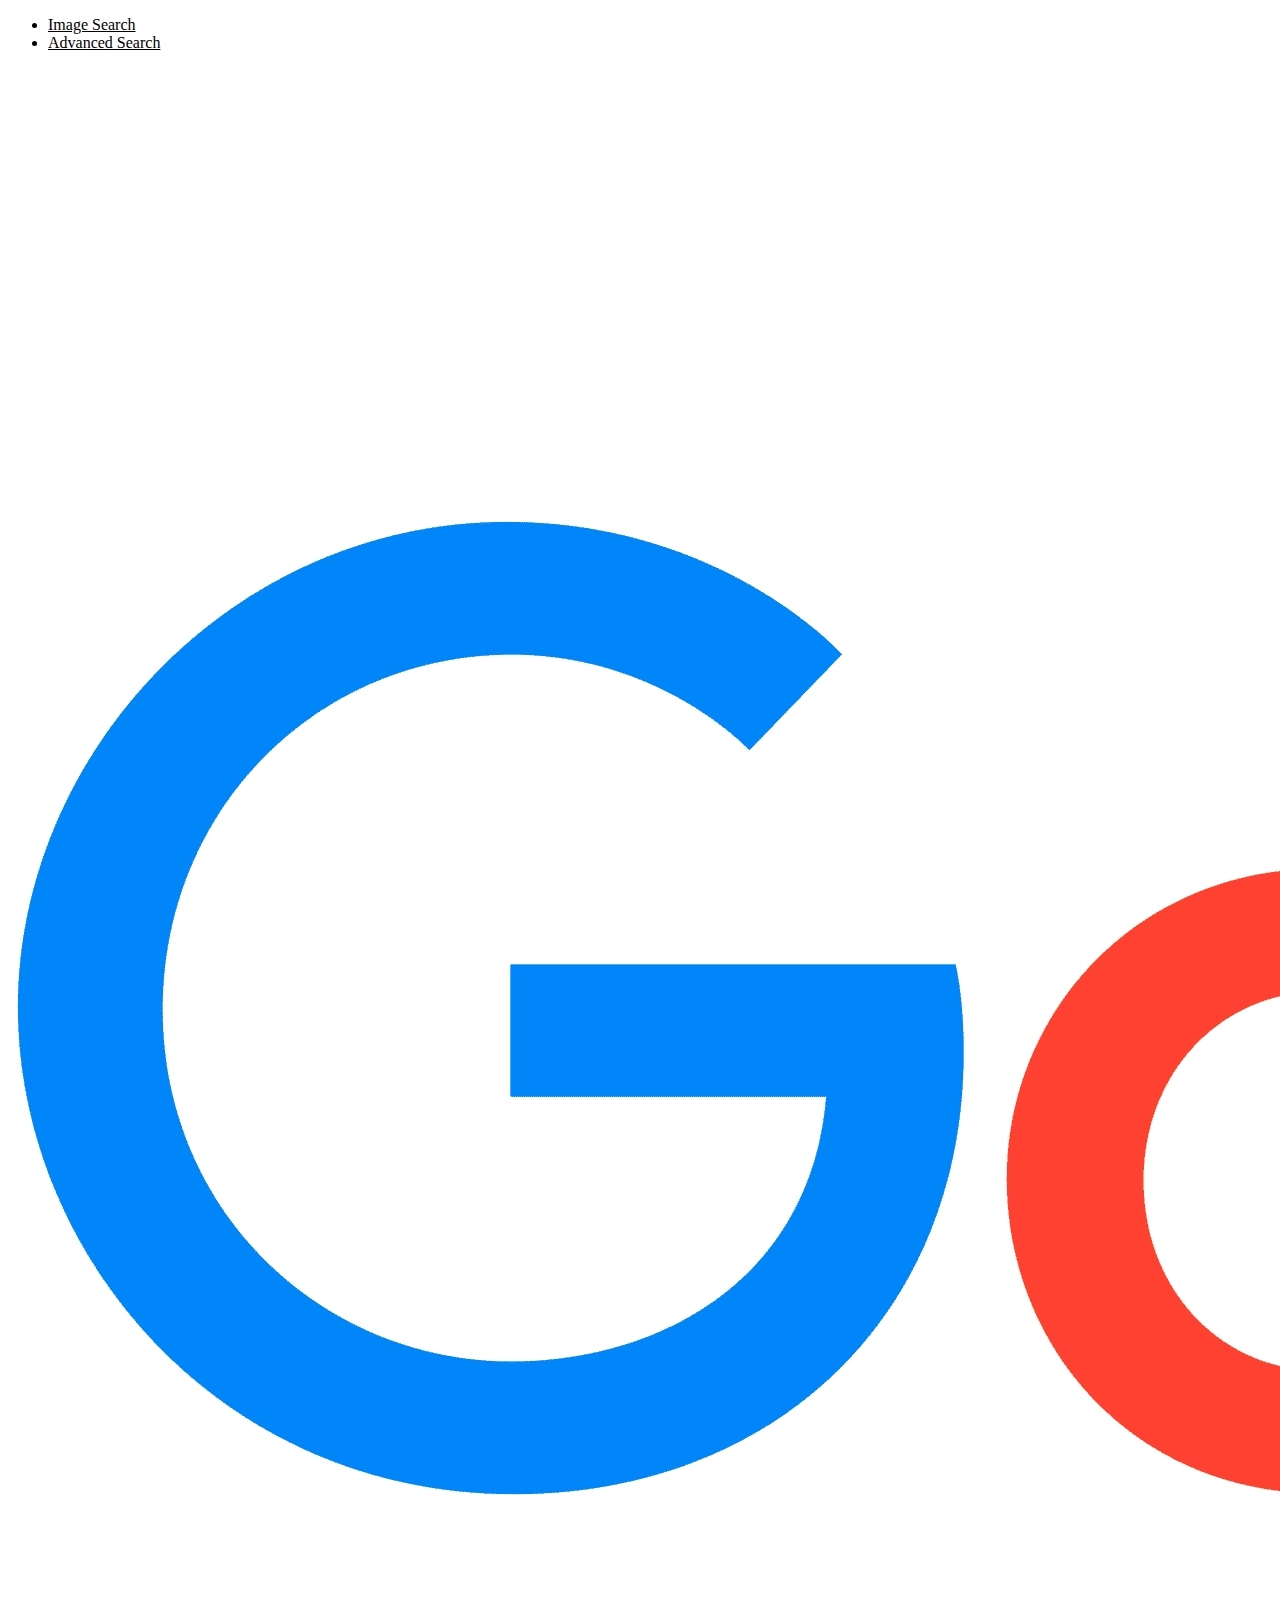
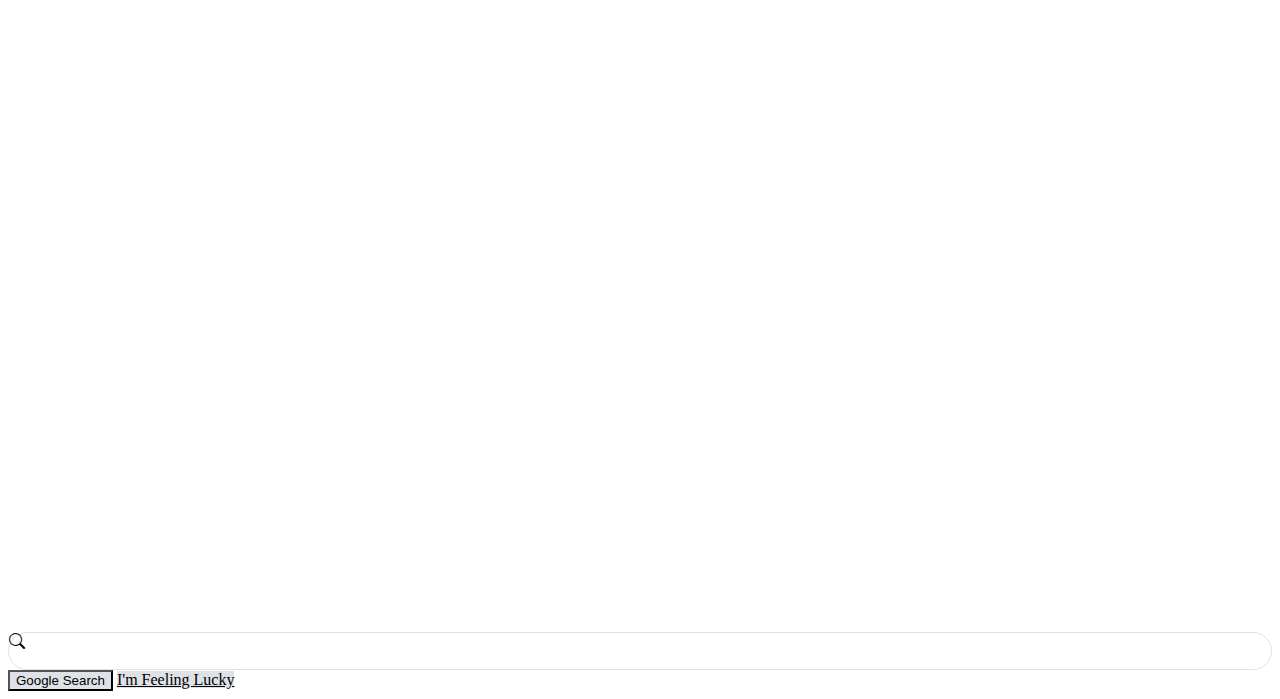
<file: index.html>
<!DOCTYPE html>
<html lang="en">
<head>
<title>Search</title><link rel="icon" type="image/x-icon" href="resources/2991148.png"><link rel="stylesheet" href="styles/styles.css">
<link href="https://cdn.jsdelivr.net/npm/bootstrap@5.3.0-alpha3/dist/css/bootstrap.min.css" rel="stylesheet" integrity="sha384-KK94CHFLLe+nY2dmCWGMq91rCGa5gtU4mk92HdvYe+M/SXH301p5ILy+dN9+nJOZ" crossorigin="anonymous">
<script src="https://cdn.jsdelivr.net/npm/bootstrap@5.3.0-alpha3/dist/js/bootstrap.bundle.min.js" integrity="sha384-ENjdO4Dr2bkBIFxQpeoTz1HIcje39Wm4jDKdf19U8gI4ddQ3GYNS7NTKfAdVQSZe" crossorigin="anonymous"></script>
<meta name="viewport" content="width=device-width, initial-scale=1">
<link rel="stylesheet" href="https://cdn.jsdelivr.net/npm/bootstrap-icons@1.10.4/font/bootstrap-icons.css">
</head>

<body>
    <div class="container-fluid">
        <header class="d-flex flex-wrap justify-content-center mb-4 border-bottom py-2">
            <ul class="nav nav-pills ms-auto">
                <li class="nav-item">
                    <a class="nav-link" style="color: #000000;" href="img_search.html">Image Search</a>
                </li>
                <li class="nav-item">
                    <a class="nav-link" style="color: #000000;" href="adv_search.html">Advanced Search</a>
                </li>
            </ul>
        </header>
        <div class="row justify-content-center">
            <img class="w-25 mt-5 pt-5" src="resources/logo-Google.png" alt="google logo">
        </div>

        <form class="my-3" action="https://google.com/search">
            <div class="row justify-content-center my-3">
                <div class="col-sm-6 d-flex q-bar">
                    <i class="bi bi-search p-2"></i>
                    <input class="p-2 q-input" type="text" name="q">
                </div>
            </div>
            <div class="row justify-content-center my-3">
                <div class="col-sm-6 d-flex justify-content-center">
                    <input class="btn search-btn align-item-center mx-2" type="submit" value="Google Search">
                    <a class="btn search-btn align-item-center mx-2" href="https://www.google.com/doodles">I'm Feeling Lucky</a>
                </div>
            </div>
        </form>
    </div>
</body>

</html>
</file>
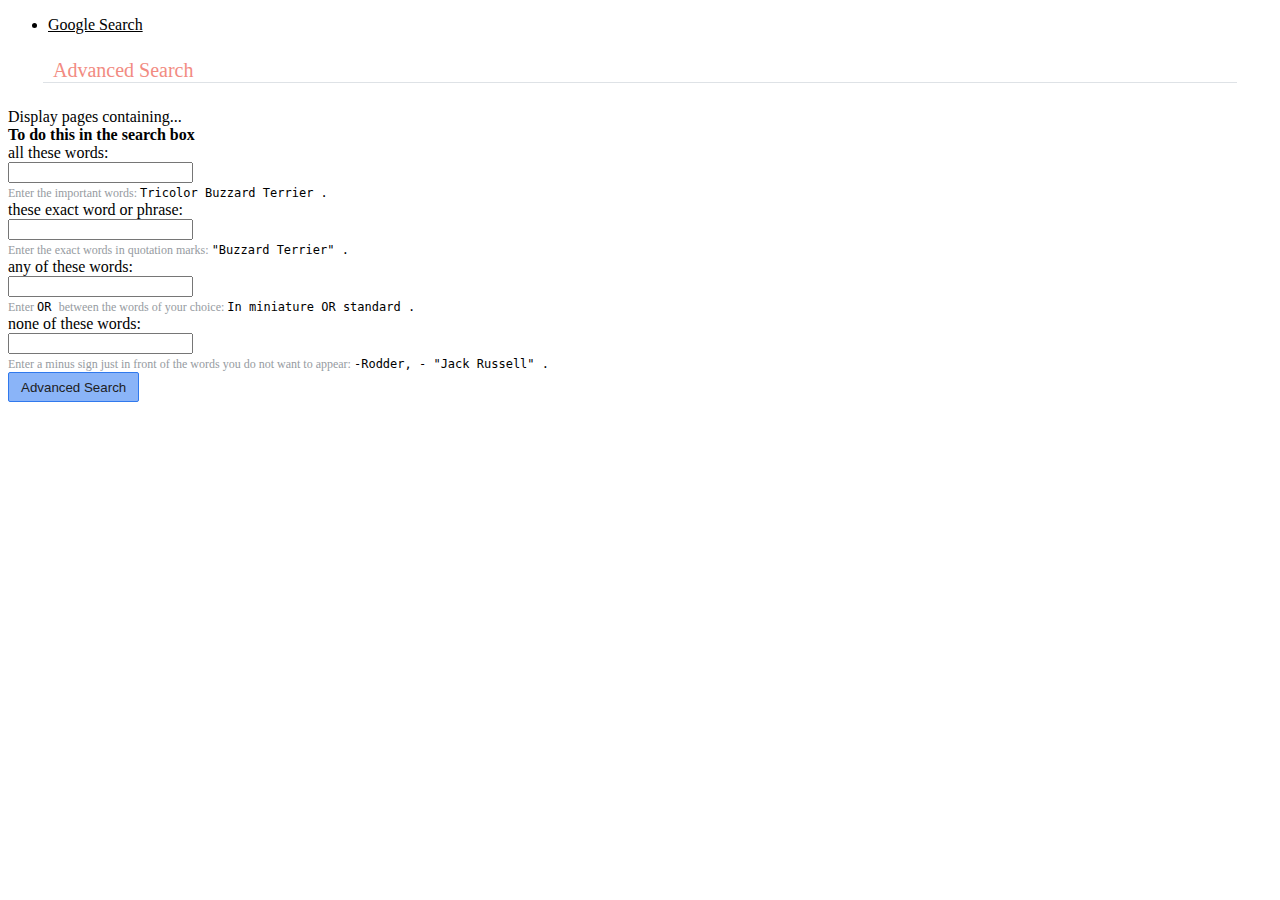
<file: adv_search.html>
<!DOCTYPE html>
<html lang="en">

<head>
    <title>Advanced Search</title>
    <link rel="icon" type="image/x-icon" href="resources/2991148.png">
    <link rel="stylesheet" href="styles/styles.css">
    <link rel="stylesheet" href="styles/adv_styles.css">
    <link href="https://cdn.jsdelivr.net/npm/bootstrap@5.3.0-alpha3/dist/css/bootstrap.min.css" rel="stylesheet"
        integrity="sha384-KK94CHFLLe+nY2dmCWGMq91rCGa5gtU4mk92HdvYe+M/SXH301p5ILy+dN9+nJOZ" crossorigin="anonymous">
    <script src="https://cdn.jsdelivr.net/npm/bootstrap@5.3.0-alpha3/dist/js/bootstrap.bundle.min.js"
        integrity="sha384-ENjdO4Dr2bkBIFxQpeoTz1HIcje39Wm4jDKdf19U8gI4ddQ3GYNS7NTKfAdVQSZe"
        crossorigin="anonymous"></script>
    <meta name="viewport" content="width=device-width, initial-scale=1">
    <link rel="stylesheet" href="https://cdn.jsdelivr.net/npm/bootstrap-icons@1.10.4/font/bootstrap-icons.css">
</head>

<body>
    <div class="container-fluid">
        <header class="d-flex flex-wrap justify-content-center mb-4 py-2">
            <ul class="nav nav-pills ms-auto">
                <li class="nav-item">
                    <a class="nav-link" style="color: #000000;" href="index.html">Google Search</a>
                </li>
            </ul>
        </header>
        <div class="row title-bar"><label class="adv-pg-title">Advanced Search</label></div>

        <form action="https://google.com/search">
            <div class="row m-3">
                <div class="col-sm-2"><span>Display pages containing...</span></div>
                <div class="col-sm-7"></div>
                <div class="col-sm-3"><span style="font-weight: bold;">To do this in the search box</span></div>
            </div>
            <div class="row m-3">
                <div class="col-sm-3"><span>all these words:</span></div>
                <div class="col-sm-6"><input type="text" name="as_q" class="form-control" id="all_these_wovrds"></div>
                <div class="col-sm-3"><span class="exp-txt-1">Enter the important words: </span>
                <span class="exp-txt-2">Tricolor Buzzard Terrier .</span></div>
            </div>
            <div class="row m-3">
                <div class="col-sm-3"><span>these exact word or phrase:</span></div>
                <div class="col-sm-6"><input type="text" name="as_epq" class="form-control" id="all_these_words"></div>
                <div class="col-sm-3"><span class="exp-txt-1">Enter the exact words in quotation marks: </span>
                <span class="exp-txt-2">"Buzzard Terrier" .</span></div>
            </div>
            <div class="row m-3">
                <div class="col-sm-3"><span>any of these words:</span></div>
                <div class="col-sm-6"><input type="text" name="as_oq" class="form-control" id="all_these_words"></div>
                <div class="col-sm-3"><span class="exp-txt-1">Enter </span><span class="exp-txt-2">OR </span>
                <span class="exp-txt-1">between the words of your choice: </span>
                <span class="exp-txt-2">In miniature OR standard .</span></div>
            </div>
            <div class="row m-3">
                <div class="col-sm-3"><span>none of these words:</span></div>
                <div class="col-sm-6"><input type="text" name="as_eq" class="form-control" id="all_these_words"></div>
                <div class="col-sm-3"><span class="exp-txt-1">Enter a minus sign just in front of the words you do not want to appear: </span>
                <span class="exp-txt-2">-Rodder, - "Jack Russell" .</span></div>
            </div>
            <div class="row">
                <div class="col-sm-3"></div>
                <div class="col-sm-6 d-flex"><input class="advs-btn" type="submit" value="Advanced Search"></div>
                <div class="col-sm-3"></div>
            </div>
        </form>
    </div>
</body>

</html>
</file>
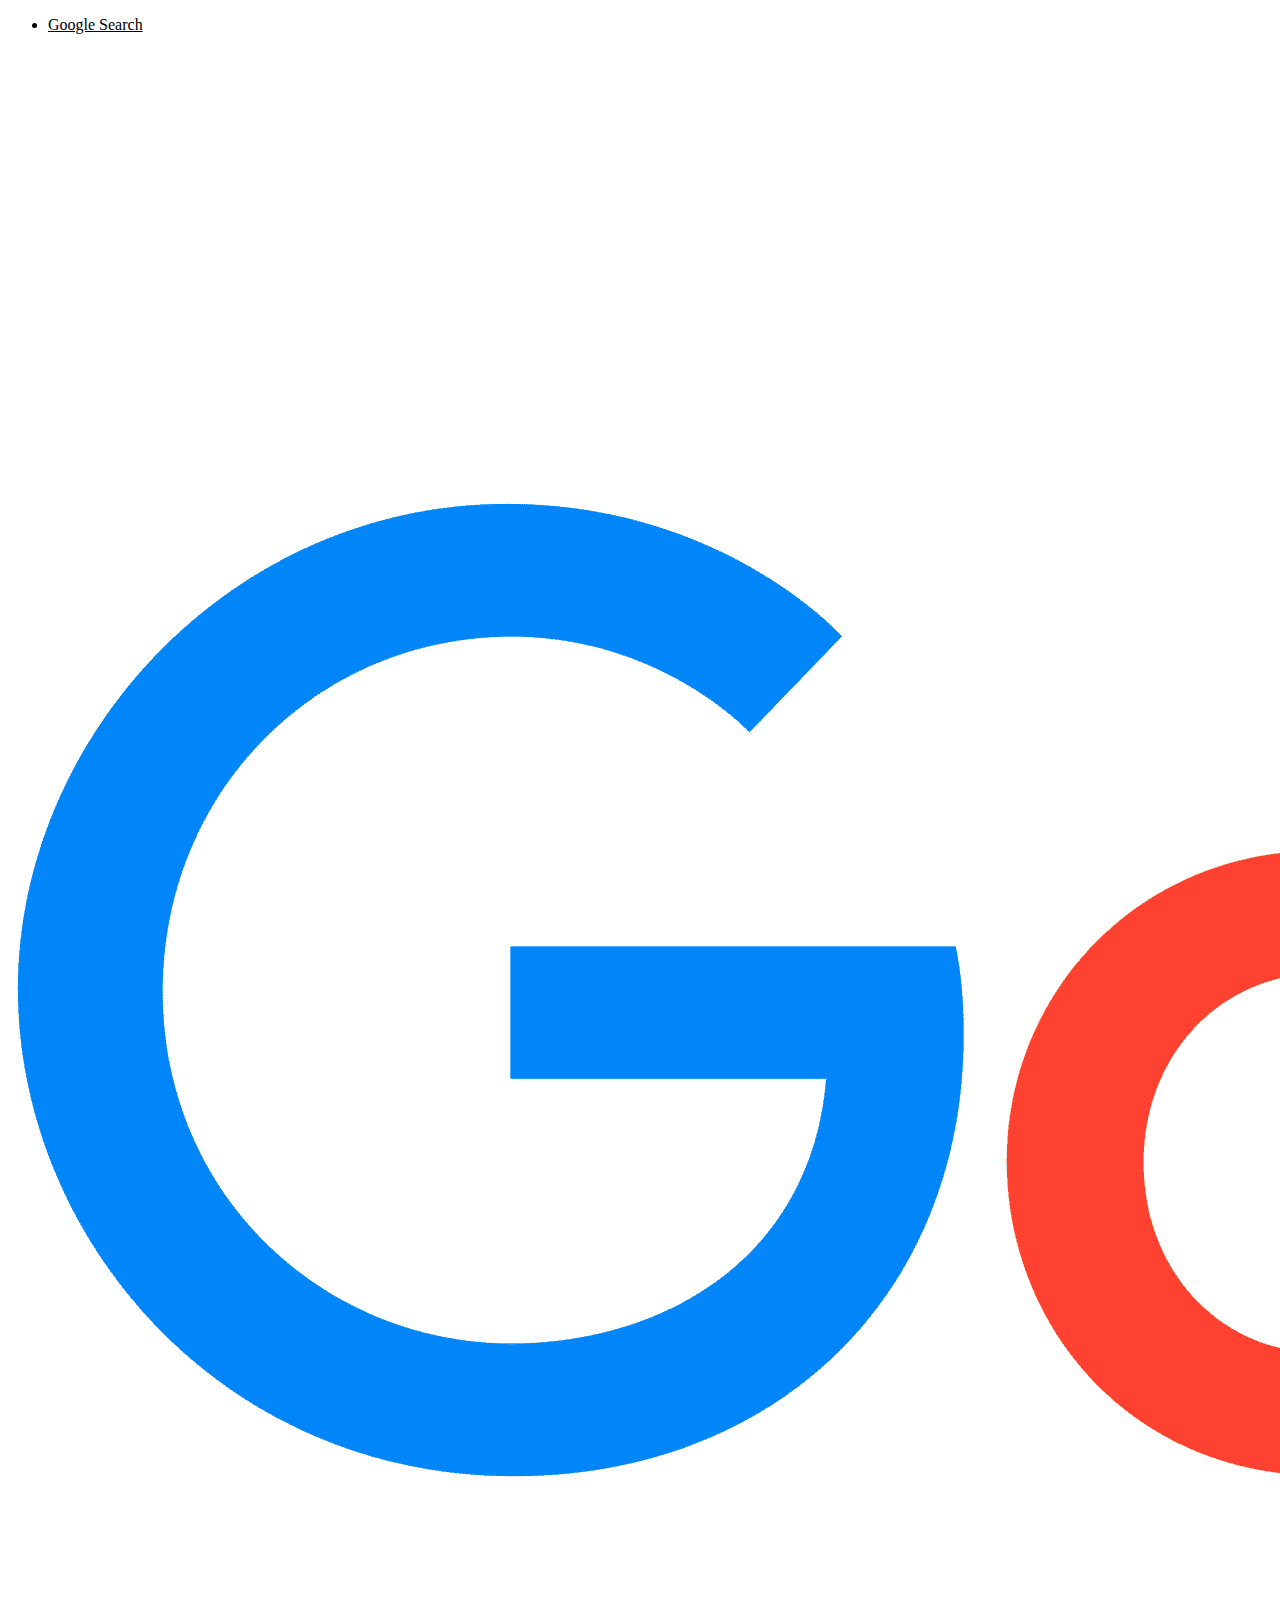
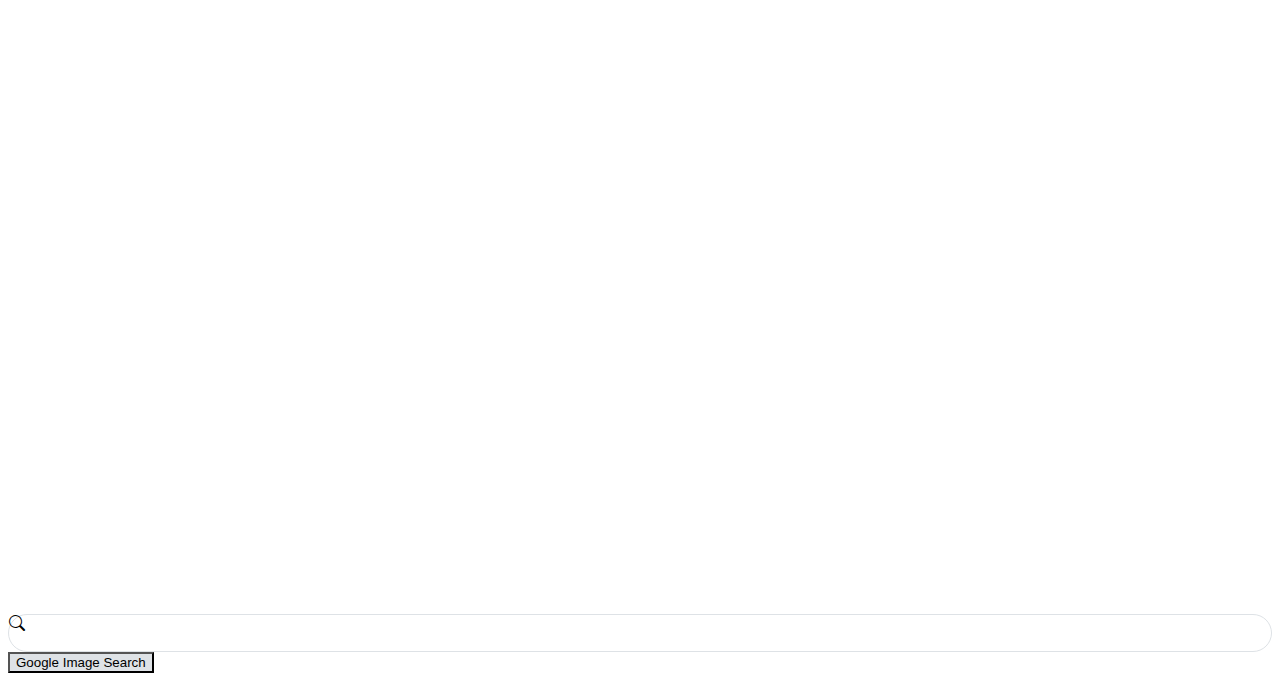
<file: img_search.html>
<!DOCTYPE html>
<html lang="en">
<head>
<title>Image Search</title><link rel="icon" type="image/x-icon" href="resources/2991148.png"><link rel="stylesheet" href="styles/styles.css">
<link href="https://cdn.jsdelivr.net/npm/bootstrap@5.3.0-alpha3/dist/css/bootstrap.min.css" rel="stylesheet" integrity="sha384-KK94CHFLLe+nY2dmCWGMq91rCGa5gtU4mk92HdvYe+M/SXH301p5ILy+dN9+nJOZ" crossorigin="anonymous">
<script src="https://cdn.jsdelivr.net/npm/bootstrap@5.3.0-alpha3/dist/js/bootstrap.bundle.min.js" integrity="sha384-ENjdO4Dr2bkBIFxQpeoTz1HIcje39Wm4jDKdf19U8gI4ddQ3GYNS7NTKfAdVQSZe" crossorigin="anonymous"></script>
<meta name="viewport" content="width=device-width, initial-scale=1">
<link rel="stylesheet" href="https://cdn.jsdelivr.net/npm/bootstrap-icons@1.10.4/font/bootstrap-icons.css">
</head>

<body>
    <div class="container-fluid">
        <header class="d-flex flex-wrap justify-content-center mb-4 border-bottom py-2">
            <ul class="nav nav-pills ms-auto">
                <li class="nav-item">
                    <a class="nav-link" style="color: #000000;" href="index.html">Google Search</a>
                </li>
            </ul>
        </header>
        <div class="row justify-content-center">
            <img class="w-25 mt-5 pt-5" src="resources/logo-Google.png" alt="google logo">
        </div>

        <form class="my-3" action="https://google.com/search">
            <div class="row justify-content-center my-3">
                <div class="col-sm-6 d-flex q-bar">
                    <i class="bi bi-search p-2"></i>
                    <input class="p-2 q-input" type="text" name="q">
                    <input type="hidden" name="tbm" value="isch">
                </div>
            </div>
            <div class="row justify-content-center my-3">
                <div class="col-sm-6 d-flex justify-content-center">
                    <input class="btn search-btn align-item-center" type="submit" value="Google Image Search">
                </div>
            </div>
        </form>
    </div>
</body>

</html>
</file>
<file: styles/styles.css>
.nav-link:hover {
    text-decoration: underline #000000 solid;
}
.input-icon {
    width: 100%;
    margin-bottom: 10px;
    color: #dee2e6;
}
.input-icon i {
    padding: 20px;
    min-width: 50px;
    text-align: center;
}
.q-input {
    width: 100%;
    border: none;
    background-color: transparent;
}
.q-input:focus{
    outline: none;

}
.q-bar{
    border: 1px solid #dee2e6;
    border-radius: 20px;
}
.q-bar:hover, .q-bar:focus-within{
    background-color: #dee2e6 !important;
}
.search-btn {
    color: #000000 !important;
    background-color: #dee2e6 !important;
}
.search-btn:hover {
    border: 1px solid #000000 !important;
}
.glogo {
    width: 15%;
    height: 25%;
}
</file>
<file: styles/adv_styles.css>
.title-bar{
    margin: 25px 35px;
    color:#f28b82;
    font-size: 20px;
    border-bottom: 1px solid #dee2e6;
}
.adv-pg-title{
    margin-left: 10px;
    padding-bottom: 20px;
}
.exp-txt-1{
    font-size: 12px;
    color: #969ba1;
}
.exp-txt-2{
    font-size: 12px;
    font-family: monospace;
}
.advs-btn {
    margin-left: auto;
    margin-right: 15px;
    background-color: #8ab4f8;
    border-color: #8ab4f8;
    color: #202124;
    border: 1px solid #3079ed ;
    border-radius: 2px;
    text-align: center;
    padding: 0 12px;
    height: 30px;
}
.advs-btn:hover{
    background: #aecbfa;
}
.advs-btn:active{
    border-color: #2f5bb7;
    background-color: #357ae8;
}
</file>
